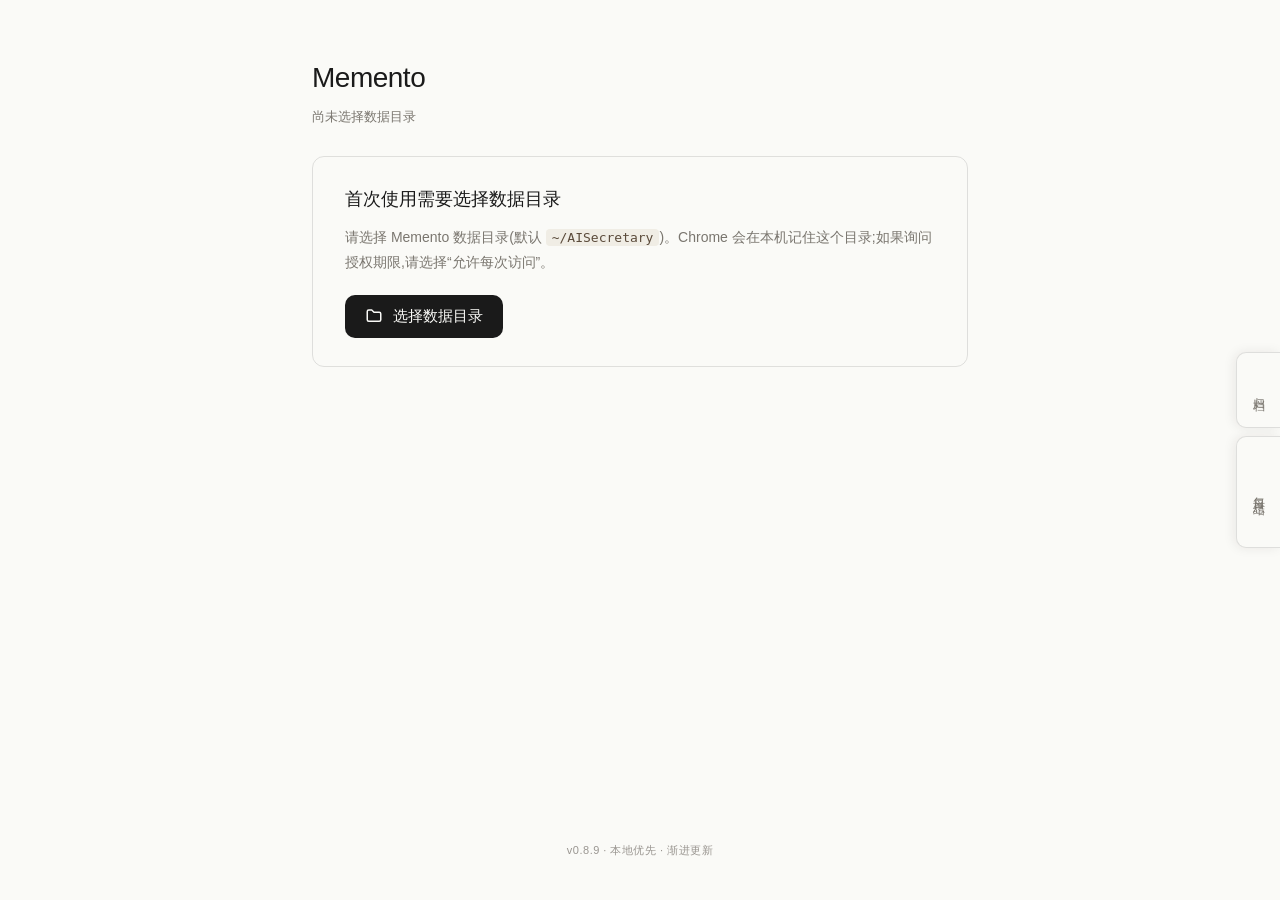
<file: chrome-newtab/dashboard.html>
<!DOCTYPE html>
<html lang="zh-CN">
<head>
  <meta charset="UTF-8">
  <meta name="viewport" content="width=device-width, initial-scale=1">
  <title>Memento</title>
  <link rel="stylesheet" href="dashboard.css">
</head>
<body>
  <main id="app">
    <header id="hero" class="hero">
      <h1>Memento</h1>
      <p id="status" class="status" role="status" aria-live="polite">正在恢复数据目录…</p>
    </header>

    <section id="grant-section" class="grant-card">
      <h2>首次使用需要选择数据目录</h2>
      <p class="muted">
        Chrome 会记住你的 Memento 数据目录(默认 <code>~/AISecretary</code>)。
        如果浏览器询问授权期限,请选择“允许每次访问”;临时权限到期时通常只需再次确认,明确移除访问后才需重选目录。
        扩展本身不联网。若启用 Codex Daily Review,当天文本会交给你配置的模型生成总结。
      </p>
      <button id="grant-btn" class="cta-primary">
        <svg width="18" height="18" viewBox="0 0 24 24" fill="none" stroke="currentColor" stroke-width="2" stroke-linecap="round" stroke-linejoin="round" aria-hidden="true">
          <path d="M5 4h4l3 3h7a2 2 0 0 1 2 2v8a2 2 0 0 1 -2 2h-14a2 2 0 0 1 -2 -2v-11a2 2 0 0 1 2 -2"/>
        </svg>
        <span class="btn-label">授权数据目录</span>
      </button>
    </section>

    <section id="dashboard-section" hidden>
      <div id="dashboard-notice" class="dashboard-notice" role="status" aria-live="polite" hidden></div>
      <div id="record-summary" class="record-summary" aria-live="polite"></div>

      <div class="prompt-row">
        <span class="prompt-word">复制</span>
        <select id="range-select" aria-label="选择时间段"></select>
        <span class="prompt-word">的</span>
        <select id="style-select" aria-label="选择 prompt 风格"></select>
        <span class="prompt-word">→ AI</span>
      </div>

      <div class="cta-row">
        <button id="copy-btn" class="cta-primary">
          <svg width="18" height="18" viewBox="0 0 24 24" fill="none" stroke="currentColor" stroke-width="2" stroke-linecap="round" stroke-linejoin="round" aria-hidden="true">
            <rect x="9" y="3" width="6" height="4" rx="2"/>
            <path d="M9 5h-2a2 2 0 0 0 -2 2v12a2 2 0 0 0 2 2h10a2 2 0 0 0 2 -2v-12a2 2 0 0 0 -2 -2h-2"/>
          </svg>
          <span class="btn-label">复制今天 → AI</span>
        </button>
        <button id="easter-egg" class="memento-egg" title="" aria-label="Memento 模式">
          <span class="egg-photo">M</span>
        </button>
      </div>

      <div id="stats" class="stats"></div>
      <div id="heatmap" class="heatmap" role="list" aria-label="过去 90 天记录热力图"></div>
      <div class="heatmap-legend"><span>90 天前</span><span>今天</span></div>

      <div id="section-record-date" class="section-divider">
        <span id="record-date-label" aria-live="polite"></span>
      </div>
      <div id="chips" class="chips"></div>
      <div id="entry-list"></div>
    </section>

    <footer class="footnote">v0.8.9 · 本地优先 · 渐进更新</footer>
  </main>

  <!-- 右边缘功能导轨 -->
  <nav class="edge-tabs" aria-label="Memento 侧边栏">
    <button id="archive-tab" class="edge-tab archive-tab" hidden
            aria-label="打开归档库" aria-controls="archive-drawer" aria-expanded="false">
      <span class="at-label">归档</span>
      <span id="archive-count" class="at-count"></span>
    </button>
    <button id="daily-summary-tab" class="edge-tab daily-summary-tab" hidden
            aria-label="打开每日总结" aria-controls="daily-summary-drawer" aria-expanded="false">
      <span class="at-label">每日总结</span>
      <span id="daily-summary-count" class="at-count"></span>
    </button>
  </nav>

  <!-- 右侧抽屉共用遮罩 -->
  <div id="drawer-scrim" class="drawer-scrim"></div>

  <aside id="archive-drawer" class="side-drawer archive-drawer" role="dialog" aria-modal="true"
         aria-labelledby="archive-drawer-title" aria-hidden="true">
    <div class="drawer-head">
      <span id="archive-drawer-title" class="drawer-title">归档 · ARCHIVES</span>
      <button id="drawer-close" class="drawer-close" aria-label="关闭">✕</button>
    </div>
    <div id="archive-drop" class="archive-drop" role="button" tabindex="0"
         aria-controls="archive-input" aria-label="选择 HTML 文件存入归档">
      <input type="file" id="archive-input" accept=".html,.htm,text/html" multiple hidden>
      <span class="ad-icon" aria-hidden="true">⬆</span>
      <span class="ad-text">拖 HTML 到这里,或<u>点击选择</u></span>
      <span class="ad-hint">存进 ~/AISecretary/.archives/</span>
    </div>
    <div id="archive-status" class="archive-status" role="status" aria-live="polite"></div>
    <div id="archive-list" class="archive-list"></div>
  </aside>

  <aside id="daily-summary-drawer" class="side-drawer daily-summary-drawer" role="dialog" aria-modal="true"
         aria-labelledby="daily-summary-drawer-title" aria-hidden="true">
    <div class="drawer-head daily-summary-drawer-head">
      <div>
        <span id="daily-summary-drawer-title" class="drawer-title">每日总结</span>
        <p class="drawer-subtitle">每个记录日的当天第一帧、AI 总结和处理状态。</p>
      </div>
      <button id="daily-summary-drawer-close" class="drawer-close" aria-label="关闭每日总结">✕</button>
    </div>
    <div class="daily-summary-toolbar">
      <label for="daily-summary-month">月份</label>
      <select id="daily-summary-month" aria-label="选择总结月份"></select>
      <span id="daily-summary-meta" class="daily-summary-meta"></span>
    </div>
    <div id="daily-summary-status" class="daily-summary-status" role="status" aria-live="polite"></div>
    <div id="daily-summary-list" class="daily-summary-list" aria-label="按日期排列的每日总结"></div>
  </aside>

  <script src="photo-cache-library.js"></script>
  <script src="photo-library.js"></script>
  <script src="daily-summary-library.js"></script>
  <script src="directory-access-library.js"></script>
  <script src="dashboard-cache-library.js"></script>
  <script src="dashboard-operations-library.js"></script>
  <script src="prompts.js"></script>
  <script src="dashboard.js"></script>
</body>
</html>
</file>
<file: chrome-newtab/dashboard.css>
/* AISecretary Dashboard · Pure Paper 风格
 * 暖纸底色 + 墨色文字 + 提醒红 + 发丝线
 * 此处一次性铺完 grant / dashboard / 空状态所需的全部 class,
 * 后续 commit 只写 HTML 不再动 CSS。
 */

:root {
  /* 纸 & 墨 */
  --paper-bg:       #FAFAF7;
  --paper-bg-soft:  #F0EDE5;
  --ink:            #1A1A1A;
  --ink-soft:       #2A2A28;
  --ink-muted:      #7A766F;
  --ink-faint:      #999590;

  /* 线条 (越靠下越淡) */
  --ink-line:   rgba(26, 26, 26, 0.08);  /* entry 分隔 */
  --ink-edge:   rgba(26, 26, 26, 0.12);  /* 章节分隔 */
  --ink-border: rgba(26, 26, 26, 0.15);  /* chip-off 边框 */

  /* 记录强调色 (数字 / tag / accent) */
  --accent:             #C73E1D;
  --accent-deep:        #8B2F12;
  --accent-soft-bg:     #FBE4DD;
  --accent-soft-border: #F2C9BC;

  /* 代码 */
  --code-bg: #F0EDE5;
  --code-fg: #5A4A3A;

  /* 热力图 0→4 */
  --heat-0: #EDEAE3;
  --heat-1: #F2D4C7;
  --heat-2: #E5A088;
  --heat-3: #C9694A;
  --heat-4: #8B2F12;

  /* CTA 深色按钮 */
  --cta-bg:    #1A1A1A;
  --cta-fg:    #FAFAF7;
  --cta-hover: #2C2C2A;

  /* 圆角 */
  --radius-card: 12px;
  --radius-btn:  10px;
  --radius-chip: 99px;
  --radius-code: 4px;
  --radius-cell: 2px;

  --hairline: 0.5px;
  --font-sans: -apple-system, BlinkMacSystemFont, "PingFang SC", "SF Pro Text", "Helvetica Neue", sans-serif;
  --font-mono: "SF Mono", "JetBrains Mono", Menlo, Consolas, monospace;
  --font-mark: "Marker Felt", "Bradley Hand", "Kaiti SC", cursive;
}

* { box-sizing: border-box; margin: 0; padding: 0; }

html, body {
  background: var(--paper-bg);
  color: var(--ink);
  font-family: var(--font-sans);
  font-size: 15px;
  line-height: 1.6;
  min-height: 100dvh;
  -webkit-font-smoothing: antialiased;
}

#app {
  max-width: 720px;
  margin: 0 auto;
  padding: 56px 32px 40px;
  display: flex;
  flex-direction: column;
  gap: 4px;
  min-height: 100dvh;
}

button:focus-visible,
select:focus-visible {
  outline: 2px solid var(--accent);
  outline-offset: 3px;
}

body.drawer-open { overflow: hidden; }

.dashboard-notice {
  margin: 0 0 16px;
  padding: 10px 12px;
  border: var(--hairline) solid var(--accent-soft-border);
  border-radius: 8px;
  background: var(--accent-soft-bg);
  color: var(--accent-deep);
  font-size: 12px;
  line-height: 1.6;
}
.dashboard-notice.is-neutral {
  border-color: var(--ink-edge);
  background: var(--paper-bg-soft);
  color: var(--ink-muted);
}

/* ───────── 顶部 hero (grant 状态) ───────── */
.hero { margin-bottom: 24px; }
.hero h1 {
  font-size: 28px;
  font-weight: 500;
  letter-spacing: -0.5px;
  color: var(--ink);
}
.status {
  margin-top: 6px;
  color: var(--ink-muted);
  font-size: 13px;
}

/* ───────── grant 卡片 ───────── */
.grant-card {
  border: var(--hairline) solid var(--ink-edge);
  border-radius: var(--radius-card);
  padding: 28px 32px;
}
.grant-card h2 {
  font-size: 18px;
  font-weight: 500;
  margin-bottom: 12px;
}
.muted {
  color: var(--ink-muted);
  font-size: 14px;
  line-height: 1.75;
  margin-bottom: 20px;
}
code {
  background: var(--code-bg);
  color: var(--code-fg);
  padding: 1px 6px;
  border-radius: var(--radius-code);
  font-family: var(--font-mono);
  font-size: 13px;
}

/* ───────── 主 CTA (深色按钮) ───────── */
.cta-primary {
  display: inline-flex;
  align-items: center;
  gap: 10px;
  background: var(--cta-bg);
  color: var(--cta-fg);
  border: none;
  border-radius: var(--radius-btn);
  padding: 12px 20px;
  font-size: 15px;
  font-weight: 500;
  font-family: inherit;
  cursor: pointer;
  transition: background 0.15s;
}
.cta-primary:hover { background: var(--cta-hover); }
.cta-primary:active { transform: translateY(1px); }
.cta-primary svg { flex-shrink: 0; }
.cta-primary:disabled {
  cursor: wait;
  opacity: 0.62;
  transform: none;
}

/* ───────── Prompt 双轴 (A 时间段 × B 风格) ───────── */
.prompt-row {
  display: flex;
  align-items: baseline;
  flex-wrap: wrap;
  gap: 8px;
  margin: 14px 0 12px;
  font-size: 13px;
  color: var(--ink-muted);
}
.prompt-row .prompt-word { font-size: 13px; white-space: nowrap; }
.prompt-row select {
  appearance: none;
  -webkit-appearance: none;
  background: transparent;
  border: none;
  border-bottom: var(--hairline) solid var(--ink-border);
  padding: 3px 22px 3px 4px;
  font-family: inherit;
  font-size: 13px;
  color: var(--ink);
  cursor: pointer;
  background-image:
    linear-gradient(45deg, transparent 50%, var(--ink-muted) 50%),
    linear-gradient(135deg, var(--ink-muted) 50%, transparent 50%);
  background-position:
    calc(100% - 10px) 50%,
    calc(100% - 6px) 50%;
  background-size: 4px 4px, 4px 4px;
  background-repeat: no-repeat;
  transition: border-color 0.15s, color 0.15s;
}
.prompt-row select:hover,
.prompt-row select:focus {
  outline: none;
  border-bottom-color: var(--ink);
}

/* ───────── CTA + 彩蛋 同行 ───────── */
.cta-row {
  display: flex;
  align-items: center;
  gap: 18px;
}

/* ───────── Memento 模式 · 彩蛋 (Mode 4) ───────── */
.memento-egg {
  display: inline-block;
  flex-shrink: 0;
  width: 38px;
  height: 46px;
  margin: 0;
  padding: 3px 3px 10px;
  background: #FEFCF7;
  border: none;
  cursor: pointer;
  box-shadow:
    0 1px 2px rgba(40, 30, 20, 0.08),
    0 5px 12px rgba(40, 30, 20, 0.12);
  transform: rotate(-6deg);
  transition: transform 0.32s ease, box-shadow 0.32s ease;
  position: relative;
}
.memento-egg::before {
  content: '';
  position: absolute;
  top: -5px;
  left: 50%;
  width: 16px;
  height: 8px;
  background: var(--tape, rgba(218, 196, 130, 0.45));
  border: 0.5px solid var(--tape-edge, rgba(160, 130, 70, 0.25));
  transform: translateX(-50%) rotate(-3deg);
}
.memento-egg .egg-photo {
  display: flex;
  align-items: center;
  justify-content: center;
  width: 100%;
  height: 100%;
  background: linear-gradient(140deg, #2C2825 0%, #1A1716 100%);
  color: #C9C0B0;
  font-family: var(--font-mono, monospace);
  font-size: 12px;
  font-weight: 700;
  letter-spacing: 0;
  user-select: none;
}
.memento-egg:hover {
  transform: rotate(0deg) translateY(-3px) scale(1.08);
  box-shadow:
    0 2px 4px rgba(40, 30, 20, 0.12),
    0 14px 28px rgba(40, 30, 20, 0.20);
}
.memento-egg.flashed .egg-photo {
  background: var(--accent);
  color: #FAFAF7;
}

/* tape + tape-edge fallback (一些早期 css 没定义这两个 var,这里兜底) */
:root {
  --tape: rgba(218, 196, 130, 0.45);
  --tape-edge: rgba(160, 130, 70, 0.25);
}

/* ───────── 今日记录摘要 ───────── */
.record-summary {
  font-size: 34px;
  font-weight: 500;
  color: var(--ink);
  letter-spacing: -0.5px;
  margin: 0 0 18px;
}
.record-summary strong {
  color: var(--accent);
  font-weight: 600;
}
.record-summary.is-empty {
  color: var(--ink-muted);
  font-size: 22px;
  font-weight: 400;
}

/* ───────── 统计 & 热力图 (commit 4 用) ───────── */
.stats {
  font-size: 13px;
  color: var(--ink-muted);
  margin: 22px 0 8px;
  letter-spacing: 0.1px;
}
.stats strong { color: var(--ink); font-weight: 500; }
.heatmap {
  position: relative;
  display: grid;
  grid-template-columns: repeat(90, minmax(2px, 1fr));
  align-items: end;
  gap: 3px;
  min-height: 40px;
  margin-bottom: 6px;
  overflow: visible;
}
.heat-item {
  position: relative;
  z-index: 0;
  display: flex;
  align-items: flex-end;
  min-width: 0;
  height: 40px;
  cursor: pointer;
}
.heat-cell {
  --heat-scale: 1;
  appearance: none;
  width: 100%;
  min-width: 2px;
  height: 14px;
  padding: 0;
  border: 0;
  border-radius: var(--radius-cell);
  display: block;
  background: var(--heat-0);
  cursor: pointer;
  transform: scaleY(var(--heat-scale));
  transform-origin: center bottom;
  transition:
    transform 180ms cubic-bezier(0.16, 1, 0.3, 1),
    box-shadow 140ms ease,
    filter 140ms ease;
}
.heat-cell.l1 { background: var(--heat-1); }
.heat-cell.l2 { background: var(--heat-2); }
.heat-cell.l3 { background: var(--heat-3); }
.heat-cell.l4 { background: var(--heat-4); }
.heat-item.is-selected .heat-cell {
  --heat-scale: 1.28;
  box-shadow: 0 0 0 1px var(--accent);
  filter: saturate(1.08) brightness(0.96);
}

/* Hover/focus only changes compositor transforms. The fixed 40px track keeps
 * the record section still while the local neighborhood becomes a mountain. */
.heat-item:has(+ .heat-item + .heat-item + .heat-item:is(:hover, :focus-within)) .heat-cell,
.heat-item:is(:hover, :focus-within) + .heat-item + .heat-item + .heat-item .heat-cell {
  --heat-scale: 1.25;
}
.heat-item:has(+ .heat-item + .heat-item:is(:hover, :focus-within)) .heat-cell,
.heat-item:is(:hover, :focus-within) + .heat-item + .heat-item .heat-cell {
  --heat-scale: 1.5;
}
.heat-item:has(+ .heat-item:is(:hover, :focus-within)) .heat-cell,
.heat-item:is(:hover, :focus-within) + .heat-item .heat-cell {
  --heat-scale: 1.95;
}
.heat-item:is(:hover, :focus-within) {
  z-index: 5;
}
.heat-item:is(:hover, :focus-within) .heat-cell {
  --heat-scale: 2.65;
  filter: saturate(1.16) brightness(0.94);
}

.heat-tooltip {
  position: absolute;
  left: 50%;
  bottom: 48px;
  z-index: 8;
  min-width: 112px;
  padding: 7px 10px 8px;
  border-radius: 8px;
  background: var(--cta-bg);
  box-shadow: 0 8px 22px rgba(40, 30, 20, 0.18);
  color: var(--cta-fg);
  font-size: 11px;
  line-height: 1.35;
  text-align: center;
  white-space: nowrap;
  opacity: 0;
  visibility: hidden;
  pointer-events: none;
  transform: translate(-50%, 5px) scale(0.97);
  transform-origin: 50% 100%;
  transition:
    opacity 130ms ease,
    transform 160ms cubic-bezier(0.16, 1, 0.3, 1),
    visibility 0s linear 160ms;
}
.heat-tooltip strong {
  display: block;
  margin-top: 2px;
  font-weight: 500;
}
.heat-tooltip::after {
  content: '';
  position: absolute;
  left: 50%;
  bottom: -5px;
  width: 10px;
  height: 10px;
  background: var(--cta-bg);
  transform: translateX(-50%) rotate(45deg);
}
.heat-item:is(:hover, :focus-within) .heat-tooltip {
  opacity: 1;
  visibility: visible;
  transform: translate(-50%, 0) scale(1);
  transition-delay: 0s;
}
.heat-item:nth-child(-n+7) .heat-tooltip {
  left: -2px;
  transform: translate(0, 5px) scale(0.97);
  transform-origin: 0 100%;
}
.heat-item:nth-child(-n+7):is(:hover, :focus-within) .heat-tooltip {
  transform: translate(0, 0) scale(1);
}
.heat-item:nth-child(-n+7) .heat-tooltip::after {
  left: 6px;
  transform: rotate(45deg);
}
.heat-item:nth-last-child(-n+7) .heat-tooltip {
  right: -2px;
  left: auto;
  transform: translate(0, 5px) scale(0.97);
  transform-origin: 100% 100%;
}
.heat-item:nth-last-child(-n+7):is(:hover, :focus-within) .heat-tooltip {
  transform: translate(0, 0) scale(1);
}
.heat-item:nth-last-child(-n+7) .heat-tooltip::after {
  right: 6px;
  left: auto;
  transform: rotate(45deg);
}
.heatmap-legend {
  display: flex;
  justify-content: space-between;
  font-size: 11px;
  color: var(--ink-faint);
  margin-bottom: 24px;
}

/* ───────── 章节分隔 ───────── */
.section-divider {
  display: flex;
  align-items: center;
  gap: 14px;
  margin: 24px 0 18px;
}
.section-divider::before,
.section-divider::after {
  content: "";
  flex: 1;
  height: var(--hairline);
  background: var(--ink-edge);
}
.section-divider span {
  font-size: 12px;
  color: var(--ink-muted);
  letter-spacing: 0.5px;
}

/* ───────── Tag chips (commit 4 用) ───────── */
.chips {
  display: flex;
  gap: 6px;
  flex-wrap: wrap;
  margin-bottom: 22px;
}
.chip {
  font-size: 12px;
  padding: 5px 12px;
  border-radius: var(--radius-chip);
  cursor: pointer;
  font-family: inherit;
  border: var(--hairline) solid transparent;
  background: transparent;
}
.chip.is-on    { background: var(--ink); color: var(--paper-bg); }
.chip.is-off   { color: var(--ink-muted); border-color: var(--ink-border); }

/* ───────── Entries (commit 3 用) ───────── */
.entry {
  padding: 0 0 20px;
  position: relative;
}
.entry + .entry {
  border-top: var(--hairline) solid var(--ink-line);
  padding-top: 20px;
}

/* 备注块 */
.entry-note {
  margin-top: 10px;
  padding: 6px 0 6px 12px;
  border-left: 2px solid var(--ink-line);
  font-size: 13px;
  color: var(--ink-muted);
  line-height: 1.6;
}
.entry-meta {
  font-size: 13px;
  color: var(--ink-muted);
  margin-bottom: 8px;
  font-weight: 500;
}
.entry-meta .entry-time {
  color: var(--ink);
  font-size: 15px;
  margin-right: 8px;
}
.entry-meta .entry-tag {
  color: var(--accent);
  margin-left: 4px;
}
.entry-body {
  font-size: 14px;
  line-height: 1.75;
  color: var(--ink-soft);
}
.entry-body p + p { margin-top: 12px; }
.entry-body code {
  background: var(--code-bg);
  color: var(--code-fg);
  padding: 1px 6px;
  border-radius: var(--radius-code);
  font-family: var(--font-mono);
  font-size: 13px;
}
.entry-body a { color: var(--accent); text-decoration: none; }
.entry-body a:hover { text-decoration: underline; }
.entry-body ul, .entry-body ol { padding-left: 22px; }
/* ───────── 空状态 (今天 0 条) ───────── */
.empty-state {
  text-align: center;
  padding: 80px 32px;
  color: var(--ink-faint);
  font-size: 16px;
  letter-spacing: 0.3px;
}

/* ───────── 页脚 ───────── */
.footnote {
  margin-top: auto;
  padding-top: 24px;
  text-align: center;
  color: var(--ink-faint);
  font-size: 11px;
  letter-spacing: 0.5px;
}

/* ═════════════════════════════════════════════════
   归档库 · 右侧抽屉
   ═════════════════════════════════════════════════ */

/* 右边缘功能导轨 */
.edge-tabs {
  position: fixed;
  top: 50%;
  right: 0;
  transform: translateY(-50%);
  z-index: 40;
  display: flex;
  flex-direction: column;
  align-items: flex-end;
  gap: 8px;
  pointer-events: none;
}
.edge-tab {
  min-width: 44px;
  min-height: 76px;
  transform: translateX(calc(100% - 44px));
  display: flex;
  flex-direction: column;
  align-items: center;
  justify-content: center;
  gap: 8px;
  padding: 16px 8px;
  background: var(--paper-bg);
  border: var(--hairline) solid var(--ink-edge);
  border-right: none;
  border-radius: 10px 0 0 10px;
  box-shadow: -2px 0 12px rgba(40, 30, 20, 0.08);
  color: var(--ink-muted);
  font-family: var(--font-mono);
  font-size: 12px;
  letter-spacing: 0.2em;
  cursor: pointer;
  transition: transform 0.28s ease, color 0.15s;
  pointer-events: auto;
}
.edge-tab:hover,
.edge-tab:focus-visible,
.edge-tab[aria-expanded="true"] {
  transform: translateX(0);
  color: var(--ink);
}
.edge-tab .at-label {
  writing-mode: vertical-rl;
  text-orientation: upright;
}
.edge-tab .at-count {
  font-size: 10px;
  color: var(--paper-bg);
  background: var(--accent);
  border-radius: 99px;
  min-width: 16px;
  padding: 1px 4px;
  text-align: center;
  letter-spacing: 0;
}
.edge-tab .at-count:empty { display: none; }

/* 遮罩 */
.drawer-scrim {
  position: fixed;
  inset: 0;
  z-index: 45;
  background: rgba(26, 22, 18, 0.28);
  opacity: 0;
  visibility: hidden;
  transition: opacity 0.28s ease, visibility 0s linear 0.28s;
}
.drawer-scrim.open {
  opacity: 1;
  visibility: visible;
  transition: opacity 0.28s ease;
}

/* 抽屉本体 */
.side-drawer {
  position: fixed;
  top: 0;
  right: 0;
  z-index: 50;
  width: min(420px, 86vw);
  height: 100dvh;
  background: var(--paper-bg);
  border-left: var(--hairline) solid var(--ink-edge);
  box-shadow: -8px 0 32px rgba(40, 30, 20, 0.16);
  display: flex;
  flex-direction: column;
  transform: translateX(100%);
  visibility: hidden;
  transition: transform 0.3s cubic-bezier(0.22, 0.61, 0.36, 1), visibility 0s linear 0.3s;
}
.side-drawer.open {
  transform: translateX(0);
  visibility: visible;
  transition: transform 0.3s cubic-bezier(0.22, 0.61, 0.36, 1);
}
.drawer-head {
  display: flex;
  align-items: center;
  justify-content: space-between;
  padding: 22px 24px 16px;
  border-bottom: var(--hairline) solid var(--ink-edge);
}
.drawer-title {
  font-family: var(--font-mono);
  font-size: 12px;
  letter-spacing: 0.28em;
  color: var(--ink-muted);
}
.drawer-close {
  background: none;
  border: none;
  color: var(--ink-muted);
  font-size: 18px;
  cursor: pointer;
  padding: 2px 6px;
  line-height: 1;
}
.drawer-close:hover { color: var(--ink); }

/* 上传区 */
.archive-drop {
  margin: 18px 24px;
  padding: 22px 16px;
  border: 1px dashed var(--ink-border);
  border-radius: var(--radius-card);
  text-align: center;
  cursor: pointer;
  transition: border-color 0.15s, background 0.15s;
  display: flex;
  flex-direction: column;
  align-items: center;
  gap: 6px;
}
.archive-drop:hover { border-color: var(--ink-muted); }
.archive-drop:focus-visible {
  outline: 2px solid var(--accent);
  outline-offset: 3px;
  border-color: var(--accent);
}
.archive-drop.dragover {
  border-color: var(--accent);
  background: var(--accent-soft-bg);
}
.archive-drop .ad-icon { font-size: 20px; color: var(--ink-muted); }
.archive-drop .ad-text { font-size: 13px; color: var(--ink); }
.archive-drop .ad-text u { text-decoration-color: var(--ink-border); }
.archive-drop .ad-hint {
  font-size: 11px;
  color: var(--ink-faint);
  font-family: var(--font-mono);
}

.archive-status {
  min-height: 20px;
  margin: -8px 24px 10px;
  color: var(--ink-muted);
  font-size: 11px;
  line-height: 1.5;
}
.archive-status.is-error { color: var(--accent-deep); }

/* 归档列表 */
.archive-list {
  flex: 1;
  overflow-y: auto;
  padding: 0 16px 24px;
}
.archive-item {
  display: flex;
  align-items: center;
  gap: 4px;
  padding: 4px 8px;
  border-bottom: var(--hairline) solid var(--ink-line);
  position: relative;
  transition: background 0.12s;
}
.archive-item:hover { background: var(--paper-bg-soft); }
.archive-open {
  display: flex;
  flex: 1;
  min-width: 0;
  align-items: center;
  gap: 12px;
  padding: 9px 0;
  border: 0;
  background: transparent;
  color: inherit;
  font: inherit;
  text-align: left;
  cursor: pointer;
}
.archive-open:focus-visible {
  outline: 2px solid var(--accent);
  outline-offset: 2px;
  background: var(--paper-bg-soft);
}
.archive-item .ai-doc { font-size: 15px; flex-shrink: 0; opacity: 0.7; }
.archive-item .ai-main { flex: 1; min-width: 0; }
.archive-item .ai-title {
  font-size: 14px;
  color: var(--ink);
  font-weight: 500;
  white-space: nowrap;
  overflow: hidden;
  text-overflow: ellipsis;
}
.archive-item .ai-meta {
  font-size: 11px;
  color: var(--ink-faint);
  font-family: var(--font-mono);
  margin-top: 2px;
}
.archive-item .ai-del {
  flex-shrink: 0;
  background: none;
  border: none;
  color: var(--ink-faint);
  font-size: 14px;
  cursor: pointer;
  opacity: 0;
  padding: 4px 6px;
  line-height: 1;
  transition: opacity 0.12s, color 0.12s;
}
.archive-item:hover .ai-del,
.archive-item:focus-within .ai-del,
.archive-item .ai-del:focus-visible { opacity: 1; }
.archive-item .ai-del:hover { color: var(--accent); }
.archive-empty {
  text-align: center;
  color: var(--ink-faint);
  font-size: 13px;
  padding: 40px 16px;
  line-height: 1.7;
}

/* 归档项点击 = 在新标签打开 (扩展页 CSP 不允许内嵌渲染任意 HTML) */
.archive-item .ai-open {
  flex-shrink: 0;
  color: var(--ink-faint);
  font-size: 12px;
  opacity: 0;
  transition: opacity 0.12s;
}
.archive-item:hover .ai-open { opacity: 1; }

/* ═════════════════════════════════════════════════
   每日总结 · 当天第一帧 + AI 回顾
   ═════════════════════════════════════════════════ */

.daily-summary-tab { min-height: 112px; }
.daily-summary-tab .at-count { background: var(--ink-soft); }

.daily-summary-drawer {
  width: min(720px, 94vw);
  background:
    linear-gradient(rgba(240, 237, 229, 0.42), rgba(240, 237, 229, 0.42)),
    var(--paper-bg);
}
.daily-summary-drawer-head { align-items: flex-start; }
.drawer-subtitle {
  margin-top: 5px;
  color: #5E5A54;
  font-size: 12px;
  line-height: 1.5;
}
.daily-summary-toolbar {
  display: grid;
  grid-template-columns: auto minmax(128px, 1fr) auto;
  align-items: center;
  gap: 10px;
  padding: 14px 24px;
  border-bottom: var(--hairline) solid var(--ink-edge);
  color: #5E5A54;
  font-size: 12px;
}
.daily-summary-toolbar label {
  font-family: var(--font-mono);
  letter-spacing: 0.12em;
}
.daily-summary-toolbar select {
  appearance: none;
  -webkit-appearance: none;
  min-height: 34px;
  padding: 6px 30px 6px 10px;
  border: var(--hairline) solid var(--ink-border);
  border-radius: var(--radius-code);
  background:
    linear-gradient(45deg, transparent 50%, var(--ink-muted) 50%) calc(100% - 13px) 50% / 4px 4px no-repeat,
    linear-gradient(135deg, var(--ink-muted) 50%, transparent 50%) calc(100% - 9px) 50% / 4px 4px no-repeat,
    var(--paper-bg);
  color: var(--ink);
  font: 12px var(--font-mono);
  cursor: pointer;
}
.daily-summary-meta {
  color: var(--ink-soft);
  font-family: var(--font-mono);
  white-space: nowrap;
}
.daily-summary-status {
  min-height: 0;
  padding: 0 24px;
  color: var(--accent-deep);
  font-size: 12px;
}
.daily-summary-status:not(:empty) { padding-top: 12px; }
.daily-summary-list {
  flex: 1;
  overflow-y: auto;
  padding: 8px 28px 48px;
}

.day-card {
  position: relative;
  padding: 26px 0 32px;
  border-bottom: var(--hairline) solid var(--ink-edge);
}
.day-card:last-child { border-bottom: 0; }
.day-card-head {
  display: flex;
  align-items: baseline;
  gap: 9px;
  margin-bottom: 18px;
}
.day-card-head time {
  color: var(--ink);
  font-family: var(--font-mark);
  font-size: 24px;
  font-weight: 700;
  line-height: 1;
  letter-spacing: 0.02em;
}
.day-card-head span {
  color: var(--ink-muted);
  font-size: 12px;
}
.day-card-body {
  display: grid;
  grid-template-columns: 190px minmax(0, 1fr);
  align-items: start;
  gap: 28px;
}
.day-card.has-no-photo .day-card-body { grid-template-columns: minmax(0, 1fr); }

.day-photo {
  position: relative;
  min-width: 0;
  margin: 3px 0 0;
  padding: 8px 8px 64px;
  background: #FEFCF7;
  border-radius: 2px;
  box-shadow:
    0 2px 4px rgba(40, 30, 20, 0.08),
    0 10px 22px rgba(40, 30, 20, 0.14);
  transform: rotate(-1deg);
  transition: transform 0.24s ease, box-shadow 0.24s ease;
}
.day-photo::before {
  content: '';
  position: absolute;
  top: -9px;
  left: 50%;
  width: 50px;
  height: 16px;
  z-index: 2;
  background: var(--tape);
  border: 0.5px solid var(--tape-edge);
  transform: translateX(-50%) rotate(-2deg);
}
.day-photo:hover {
  transform: rotate(0) translateY(-2px);
  box-shadow:
    0 3px 6px rgba(40, 30, 20, 0.10),
    0 14px 28px rgba(40, 30, 20, 0.17);
}
.day-photo-media {
  position: relative;
  width: 100%;
  aspect-ratio: 4 / 3;
  overflow: hidden;
  background: #24211F;
}
.day-photo-media img {
  display: block;
  width: 100%;
  height: 100%;
  object-fit: cover;
  object-position: center;
}
.day-photo-file-error {
  position: absolute;
  inset: 0;
  display: grid;
  place-items: center;
  padding: 18px;
  background: #2A2725;
  color: #D8D1C5;
  text-align: center;
  font-size: 12px;
  line-height: 1.5;
}
.day-photo-caption {
  position: absolute;
  left: 10px;
  right: 10px;
  bottom: 8px;
  color: var(--ink);
  text-align: center;
}
.day-photo-caption time {
  display: block;
  font-family: var(--font-mark);
  font-size: 16px;
  font-weight: 700;
  line-height: 1.15;
  letter-spacing: 0.02em;
  transform: rotate(-0.7deg);
}
.day-photo-weather {
  margin-top: 3px;
  color: var(--ink-soft);
  font-size: 11px;
  line-height: 1.35;
  white-space: nowrap;
  overflow: hidden;
  text-overflow: ellipsis;
}
.day-photo-context {
  margin-top: 3px;
  color: #5E5A54;
  font-family: var(--font-mono);
  font-size: 8px;
  line-height: 1.35;
  white-space: nowrap;
  overflow: hidden;
  text-overflow: ellipsis;
}

.day-review {
  min-width: 0;
  padding-top: 1px;
}
.day-review-status {
  margin-bottom: 7px;
  color: var(--ink-muted);
  font-family: var(--font-mono);
  font-size: 10px;
  line-height: 1.5;
}
.day-review-status.is-updated { color: var(--accent-deep); }
.day-review-status.is-failed { color: var(--accent); }
.day-review-status.is-current { color: var(--ink-soft); }
.day-review h3 {
  color: var(--ink);
  font-size: 16px;
  font-weight: 550;
  line-height: 1.35;
}
.day-review-preview {
  position: relative;
  max-height: 9.3em;
  margin-top: 9px;
  overflow: hidden;
  color: var(--ink-soft);
  font-size: 13px;
  line-height: 1.7;
}
.day-review-preview ul,
.review-section-body ul {
  padding-left: 1.25em;
}
.day-review-preview li + li,
.review-section-body li + li { margin-top: 6px; }
.day-review-details { margin-top: 13px; }
.day-review-details > summary {
  width: fit-content;
  color: var(--ink-muted);
  font-size: 12px;
  cursor: pointer;
  text-decoration: underline;
  text-decoration-color: var(--ink-border);
  text-underline-offset: 3px;
}
.day-review-details > summary:focus-visible {
  outline: 2px solid var(--accent);
  outline-offset: 3px;
}
.day-review-full {
  margin-top: 16px;
  padding-top: 14px;
  border-top: var(--hairline) solid var(--ink-edge);
}
.review-section + .review-section { margin-top: 18px; }
.review-section h4 {
  color: var(--ink-muted);
  font-family: var(--font-mono);
  font-size: 10px;
  font-weight: 500;
  letter-spacing: 0.08em;
}
.review-section-body {
  margin-top: 6px;
  color: var(--ink-soft);
  font-size: 12px;
  line-height: 1.75;
}
.review-section-body p + p { margin-top: 8px; }
.review-format-note,
.day-review-empty-copy {
  margin-top: 9px;
  color: var(--ink-muted);
  font-size: 13px;
  line-height: 1.7;
}
.day-review-meta {
  margin-top: 14px;
  color: var(--ink-faint);
  font-family: var(--font-mono);
  font-size: 9px;
}
.day-review-rerun {
  display: block;
  width: fit-content;
  margin-top: 12px;
  padding: 2px 0;
  border: 0;
  background: transparent;
  color: var(--ink-muted);
  font: 11px/1.5 var(--font-mono);
  text-decoration: underline;
  text-decoration-color: var(--ink-border);
  text-underline-offset: 3px;
  cursor: pointer;
}
.day-review-rerun:hover { color: var(--accent-deep); }
.day-review-rerun:focus-visible {
  outline: 2px solid var(--accent);
  outline-offset: 3px;
}

.daily-summary-empty {
  width: min(320px, 100%);
  margin: 36px auto 0;
  padding: 44px 28px;
  border: var(--hairline) solid var(--ink-edge);
  border-radius: var(--radius-card);
  background: rgba(250, 250, 247, 0.72);
  color: #5E5A54;
  text-align: center;
  font-size: 13px;
  line-height: 1.7;
}
.daily-summary-empty strong {
  display: block;
  margin-bottom: 4px;
  color: var(--ink);
  font-size: 15px;
  font-weight: 500;
}

@media (max-width: 600px) {
  #app { padding: 36px 20px 28px; }
  .heatmap { gap: 1px; }
  .side-drawer,
  .daily-summary-drawer { width: 100vw; }
  body.drawer-open .edge-tabs { visibility: hidden; }
  .daily-summary-list { padding-inline: 18px; }
  .day-card-body {
    grid-template-columns: 124px minmax(0, 1fr);
    gap: 16px;
  }
  .day-photo { padding: 6px 6px 50px; }
  .day-photo-caption time { font-size: 14px; }
  .day-photo-weather { font-size: 9px; }
  .day-photo-context { display: none; }
  .daily-summary-toolbar { padding-inline: 18px; }
  .drawer-head { padding-inline: 18px; }
}

@media (max-width: 400px) {
  .day-card-body { grid-template-columns: minmax(0, 1fr); }
  .day-photo { width: min(220px, 100%); }
}

@media (prefers-reduced-motion: reduce) {
  .edge-tab,
  .drawer-scrim,
  .side-drawer,
  .day-photo {
    transition: none;
  }
  .day-photo,
  .day-photo:hover { transform: none; }
  .heat-cell,
  .heat-tooltip { transition: none; }
  .heat-item .heat-cell { --heat-scale: 1 !important; }
  .heat-item.is-selected .heat-cell { --heat-scale: 1.28 !important; }
}
</file>
